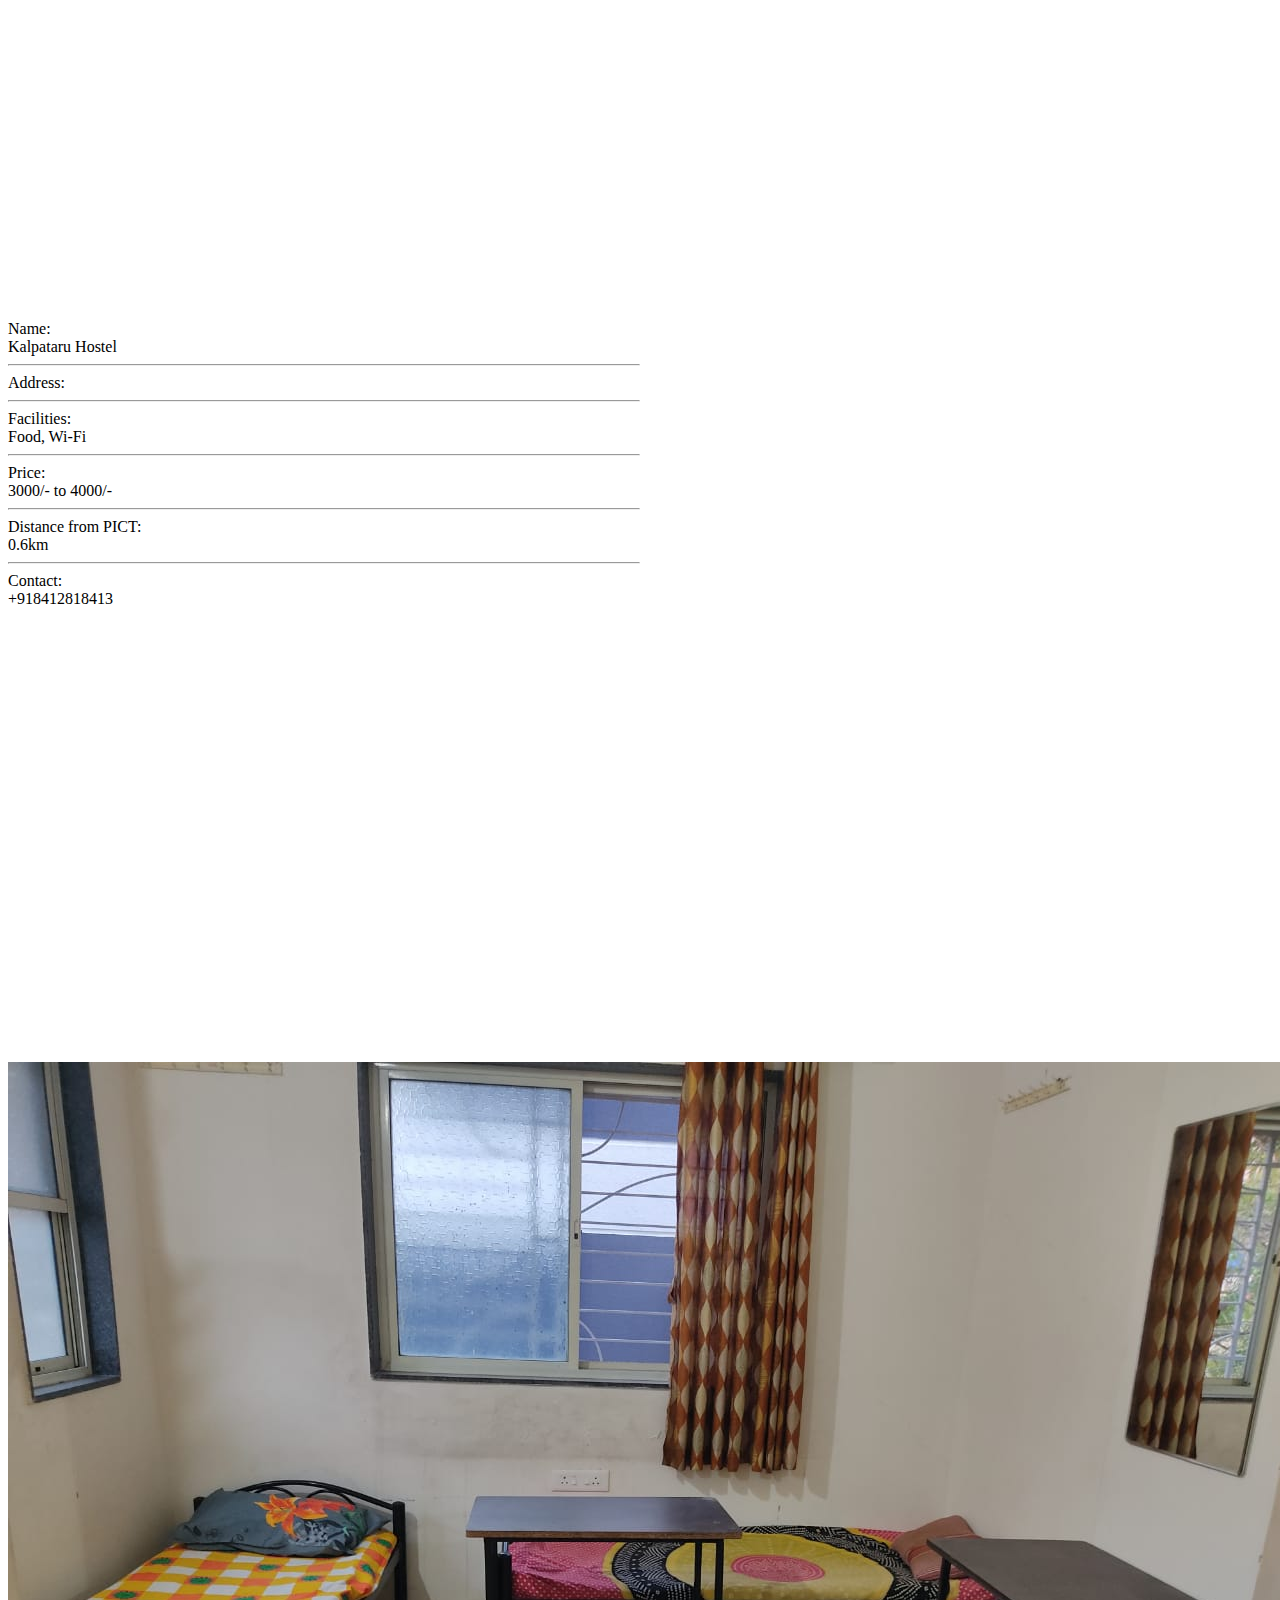
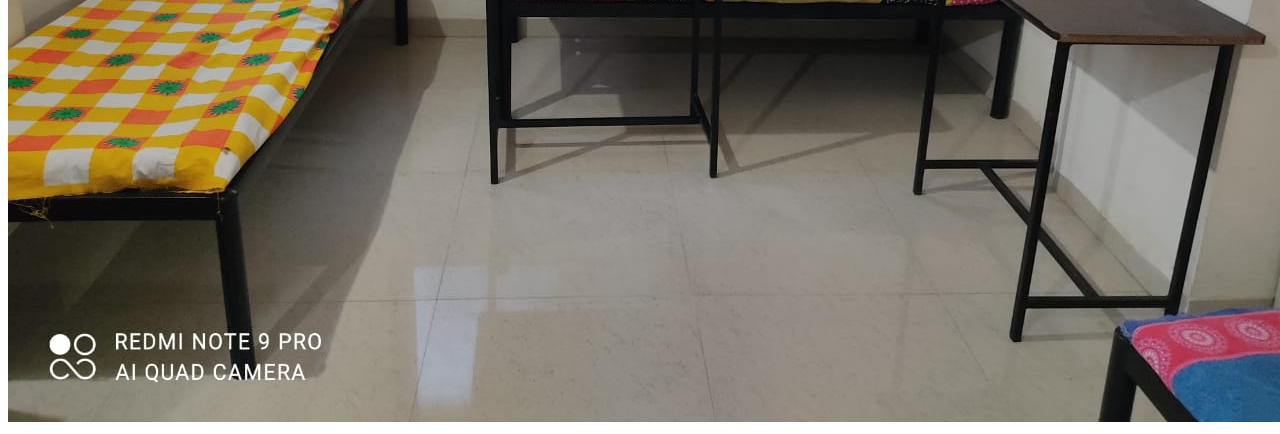
<file: Hostels/Kalpataru.html>
<!DOCTYPE html>
<html lang="en">

<head>
    <meta charset="UTF-8">
    <meta http-equiv="X-UA-Compatible" content="IE=edge">
    <meta name="viewport" content="width=device-width, initial-scale=1.0">
    <title>Direction</title>
    <link href="https://cdn.jsdelivr.net/npm/bootstrap@5.0.2/dist/css/bootstrap.min.css" rel="stylesheet" integrity="sha384-EVSTQN3/azprG1Anm3QDgpJLIm9Nao0Yz1ztcQTwFspd3yD65VohhpuuCOmLASjC" crossorigin="anonymous">

</head>

<body>
    <div class="row container content col-lg-6" style="margin-top: 20rem;">

        <div class="col-8 details container" style="width: 50%; height: 100%;">
            <div class="row name">
                <div class="col-5 infohead">Name: </div>
                <div class="col-7 infodet">Kalpataru Hostel</div>
            </div>

            <hr>

            <div class="row address">
                <div class="col-5 infohead">Address: </div>
                <div class="col-7 infodet"></div>
            </div>

            <hr>

            <div class="row facilities">
                <div class="col-5 infohead">Facilities: </div>
                <div class="col-7 infodet"> Food, Wi-Fi</div>
            </div>

            <hr>

            <div class="row price">
                <div class="col-5 infohead">Price: </div>
                <div class="col-7 infodet"> 3000/- to 4000/-</div>
            </div>

            <hr>

            <div class="row distance">
                <div class="col-5 infohead">Distance from PICT: </div>
                <div class="col-7 infodet">0.6km</div>
            </div>

            <hr>

            <div class="row contact">
                <div class="col-5 infohead">Contact: </div>
                <div class="col-7 infodet">+918412818413</div>
            </div>

        </div>

        <div class="col-4 map" style="width: 50%; height: 100%;">

            <iframe
                src="https://www.google.com/maps/embed?pb=!1m18!1m12!1m3!1d3784.396230012601!2d73.868459!3d18.465702999999998!2m3!1f0!2f0!3f0!3m2!1i1024!2i768!4f13.1!3m3!1m2!1s0!2zMTjCsDI3JzU2LjUiTiA3M8KwNTInMDYuNSJF!5e0!3m2!1sen!2sin!4v1676147526802!5m2!1sen!2sin"
                width="600" height="450" style="border:0;" allowfullscreen="" loading="lazy"
                referrerpolicy="no-referrer-when-downgrade"></iframe>
            

        </div>
    </div>
    <div>
        <img src="IMG-20230215-WA0014.jpg" alt="0">
    </div>
</body>

</html>
</file>
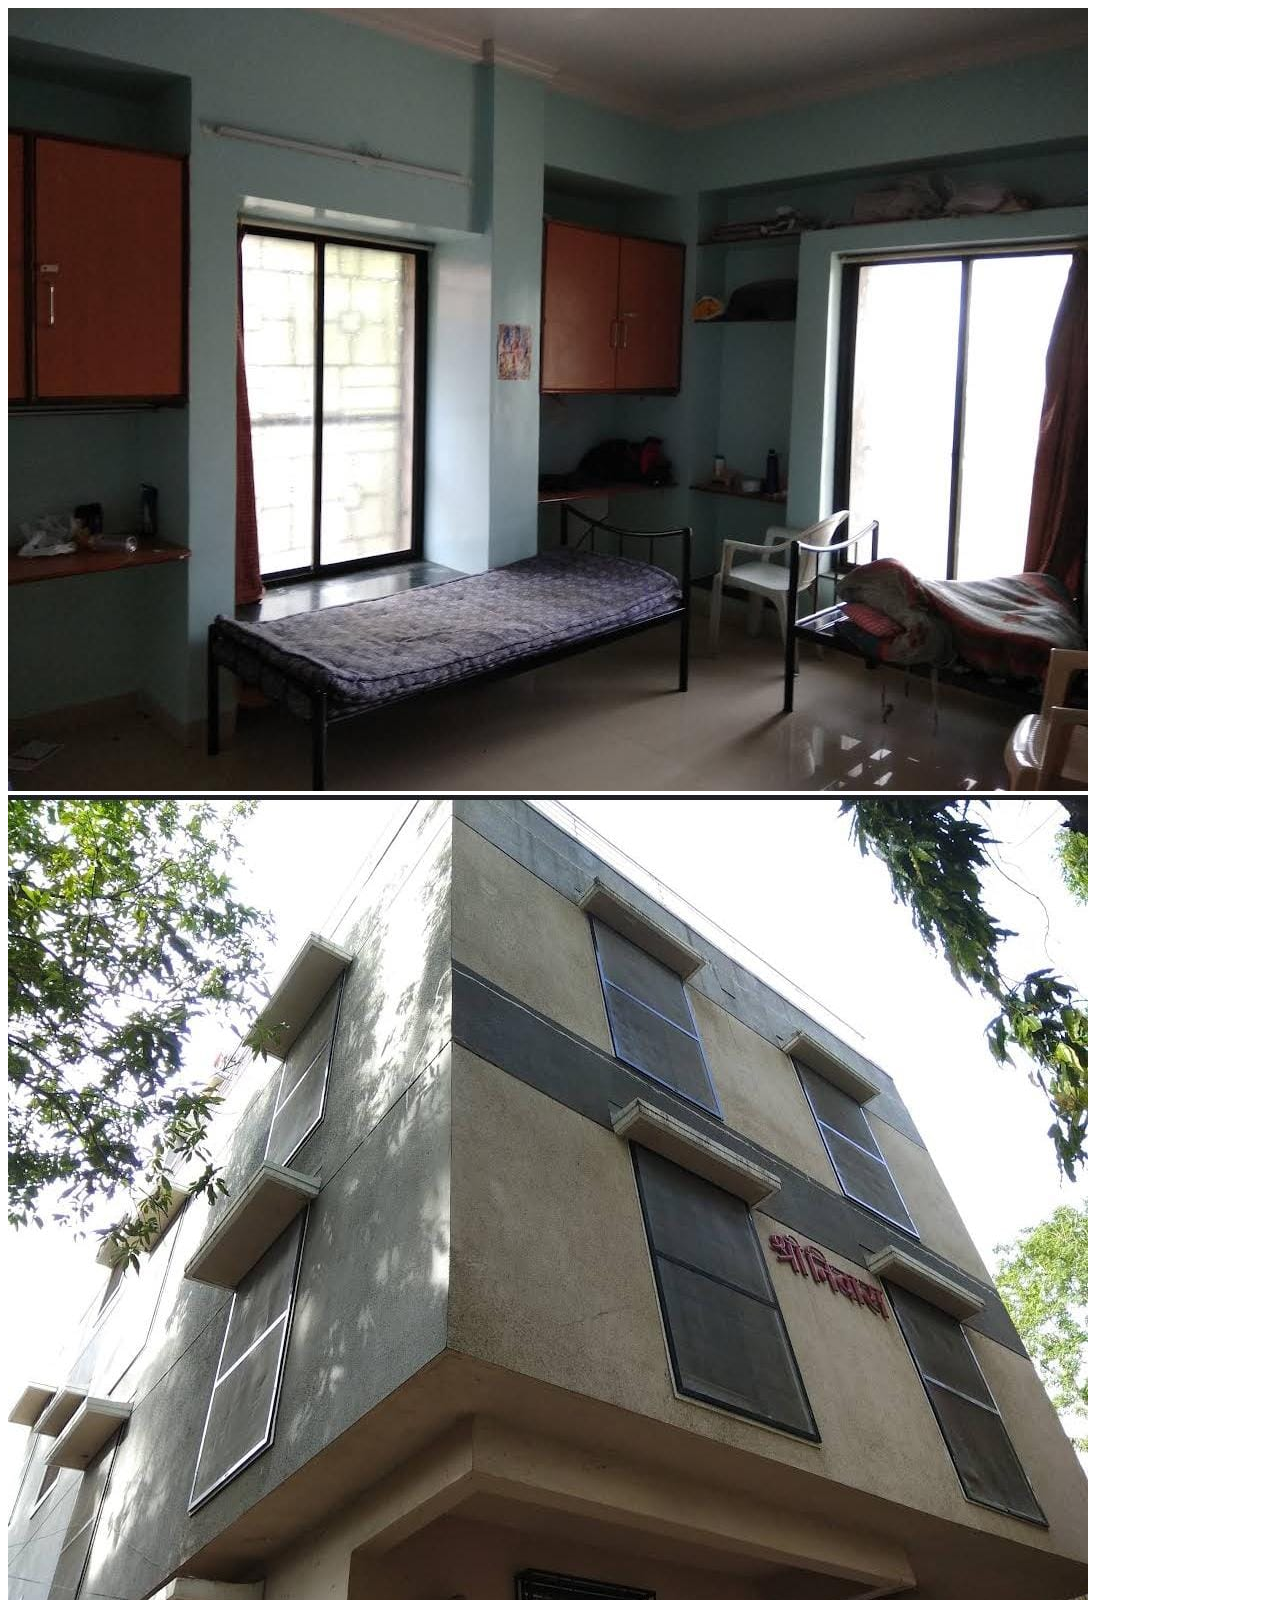
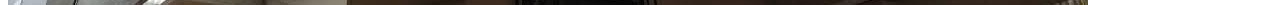
<file: Hostels/shrinivas.html>
<!DOCTYPE html>
<html lang="en">
<head>
    <meta charset="UTF-8">
    <meta http-equiv="X-UA-Compatible" content="IE=edge">
    <meta name="viewport" content="width=device-width, initial-scale=1.0">
    <title>Direction</title>
</head>
<body>
   <img src="shri.jpg" alt="1">
   <img src="shri2.jpg" alt="1">
</body>
</html>
</file>
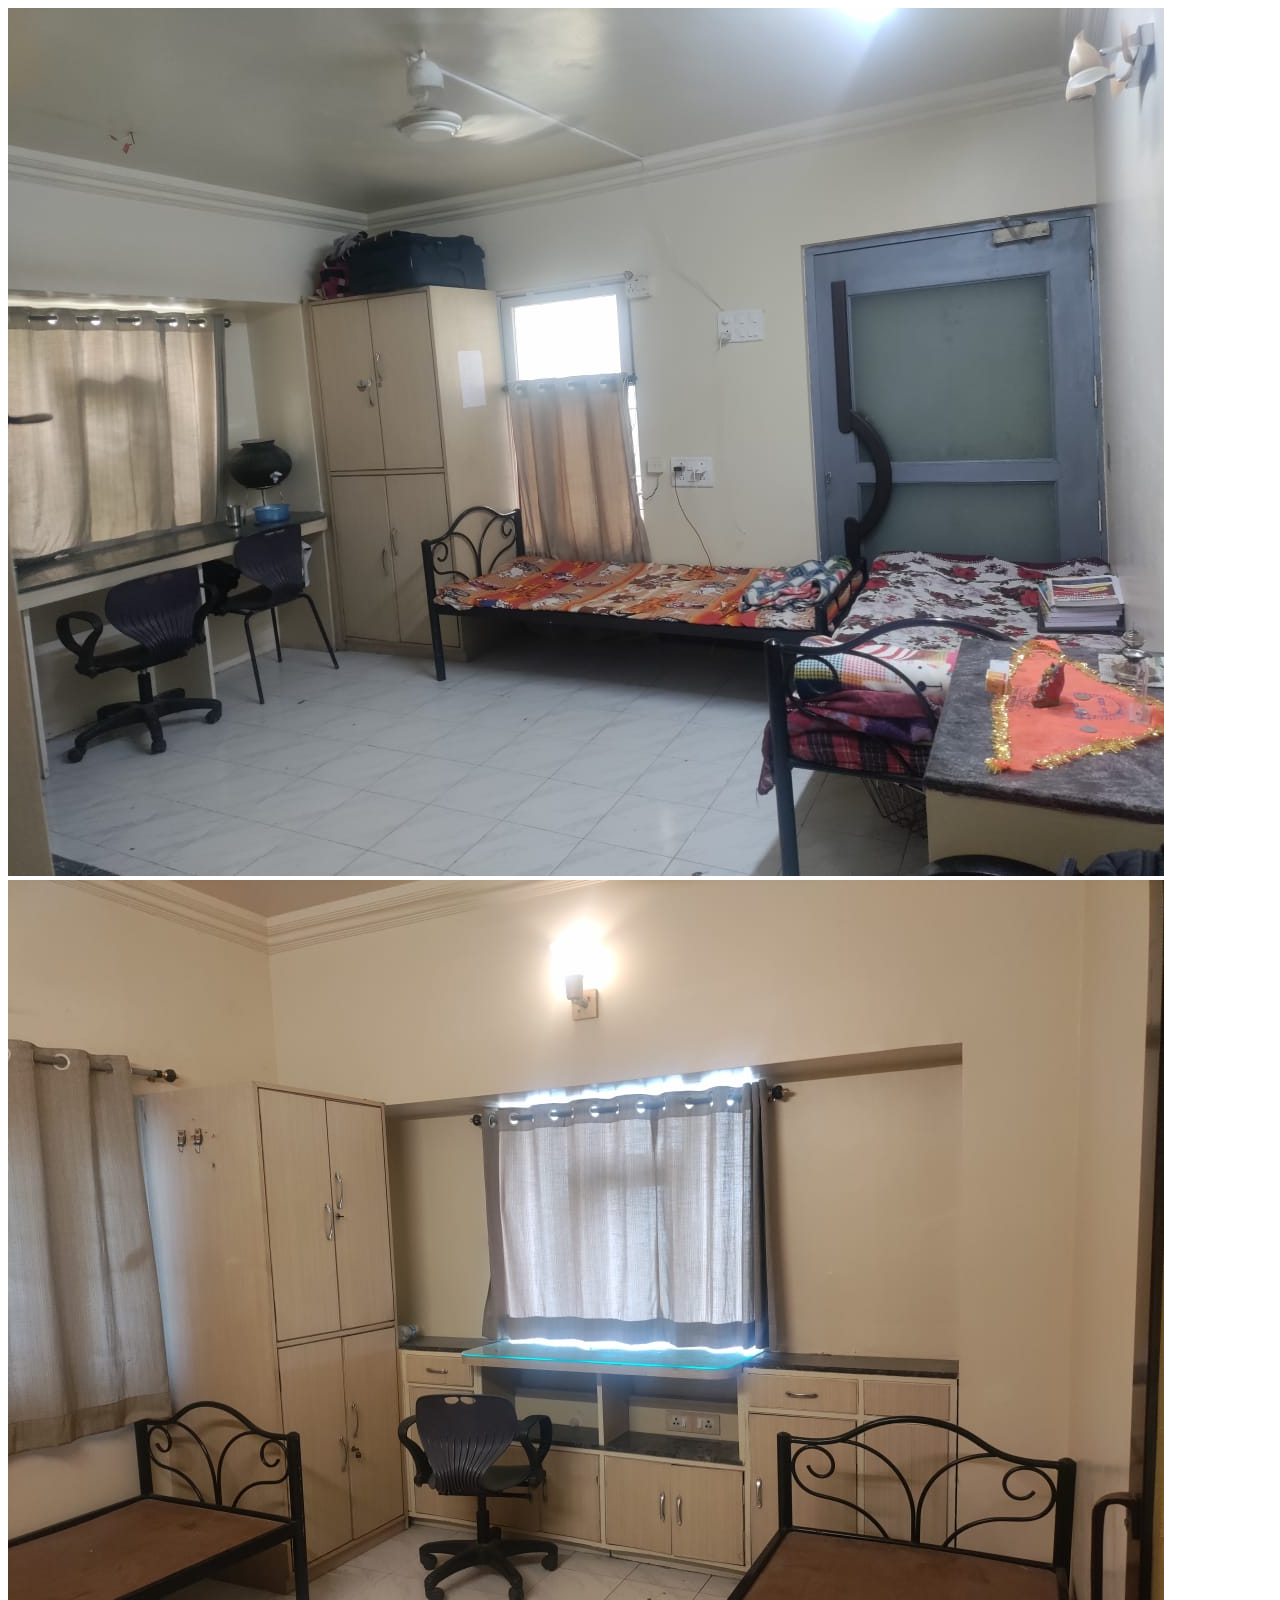
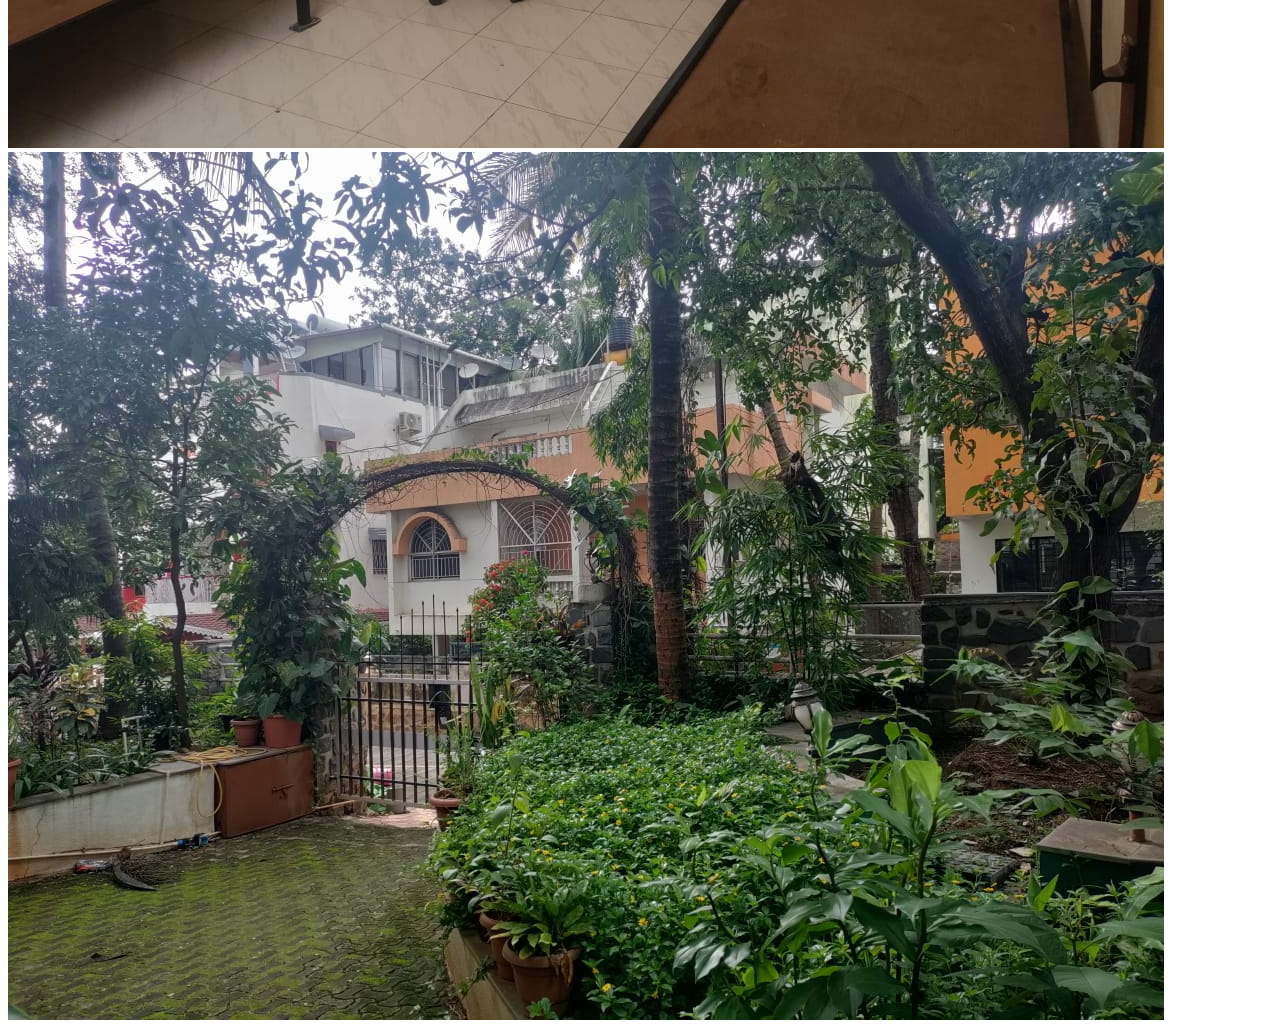
<file: Hostels/Stanza.html>
<!DOCTYPE html>
<html lang="en">
<head>
    <meta charset="UTF-8">
    <meta http-equiv="X-UA-Compatible" content="IE=edge">
    <meta name="viewport" content="width=device-width, initial-scale=1.0">
    <title>Direction</title>
</head>
<body>
   <img src="IMG-20230224-WA0013.jpg" alt="1">
   <img src="IMG-20230224-WA0014.jpg" alt="1">
   <img src="IMG-20230224-WA0016.jpg" alt="1">
   
</body>
</html>
</file>
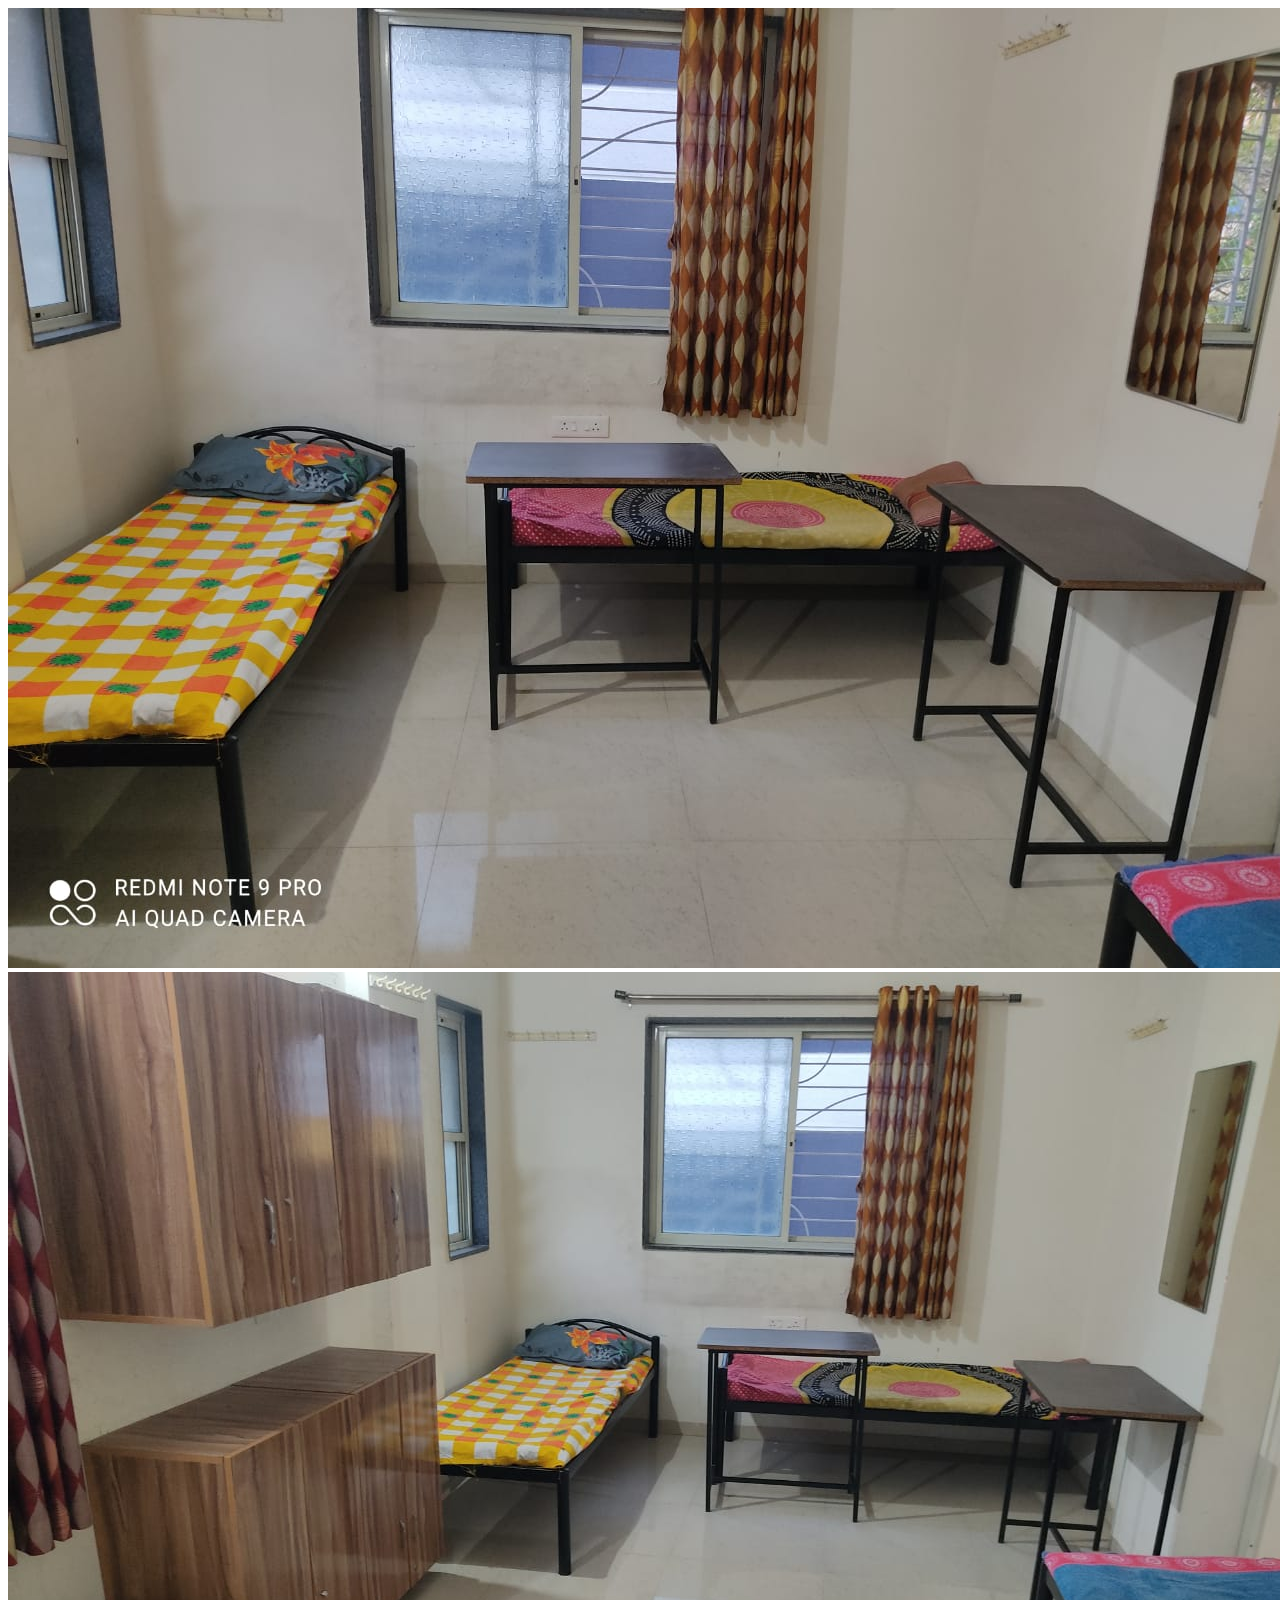
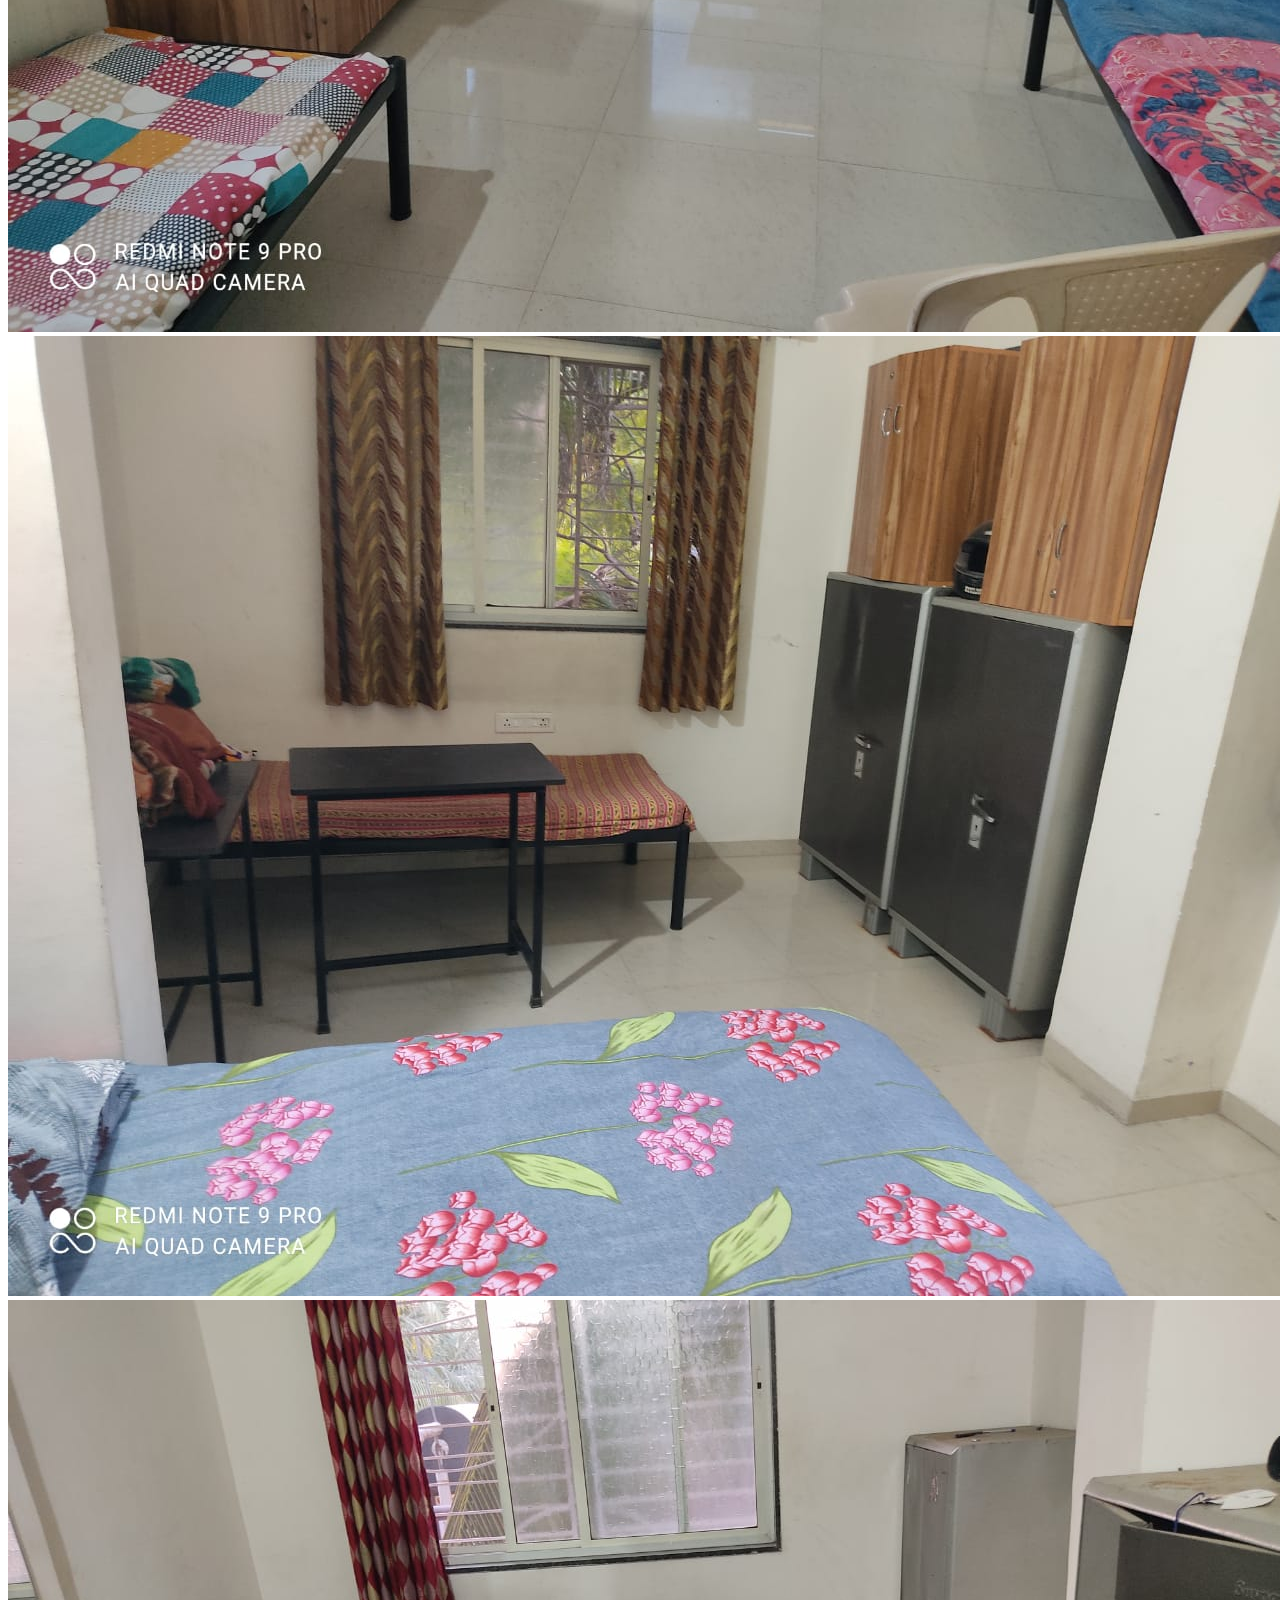
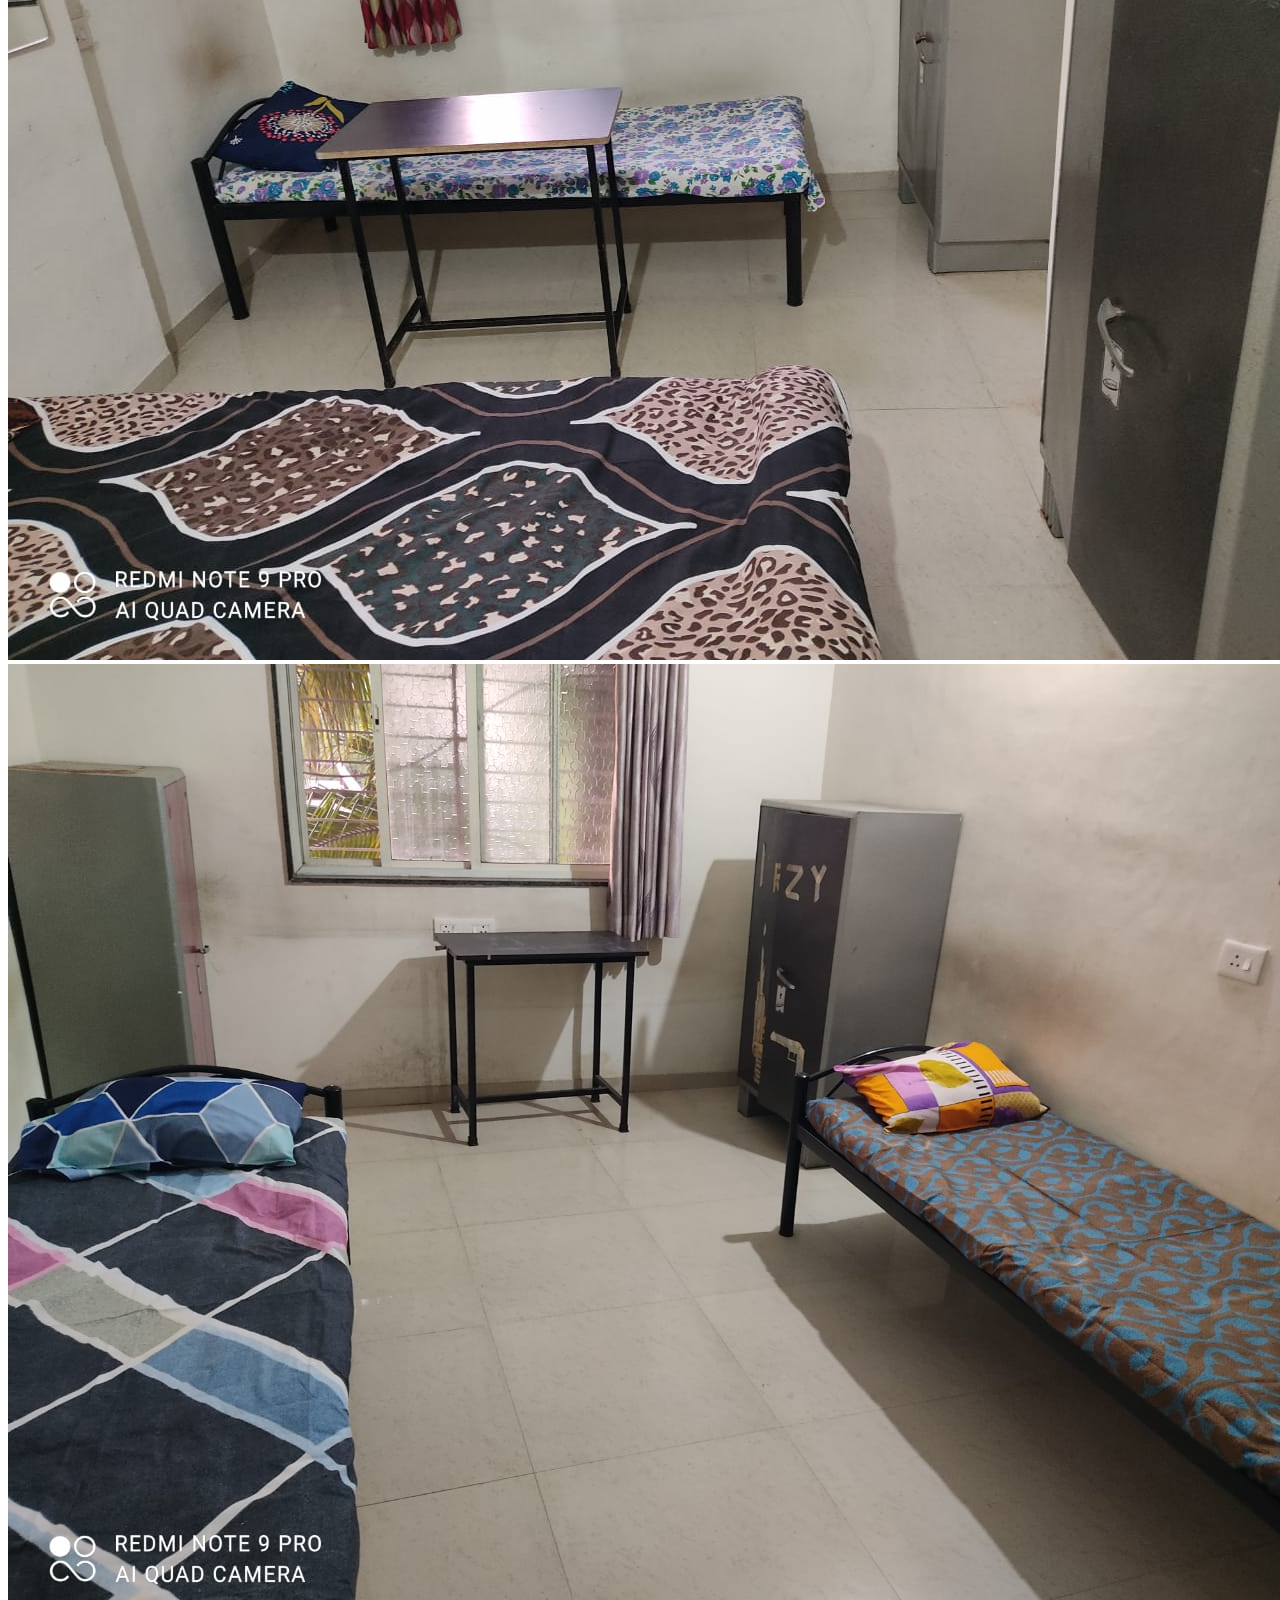
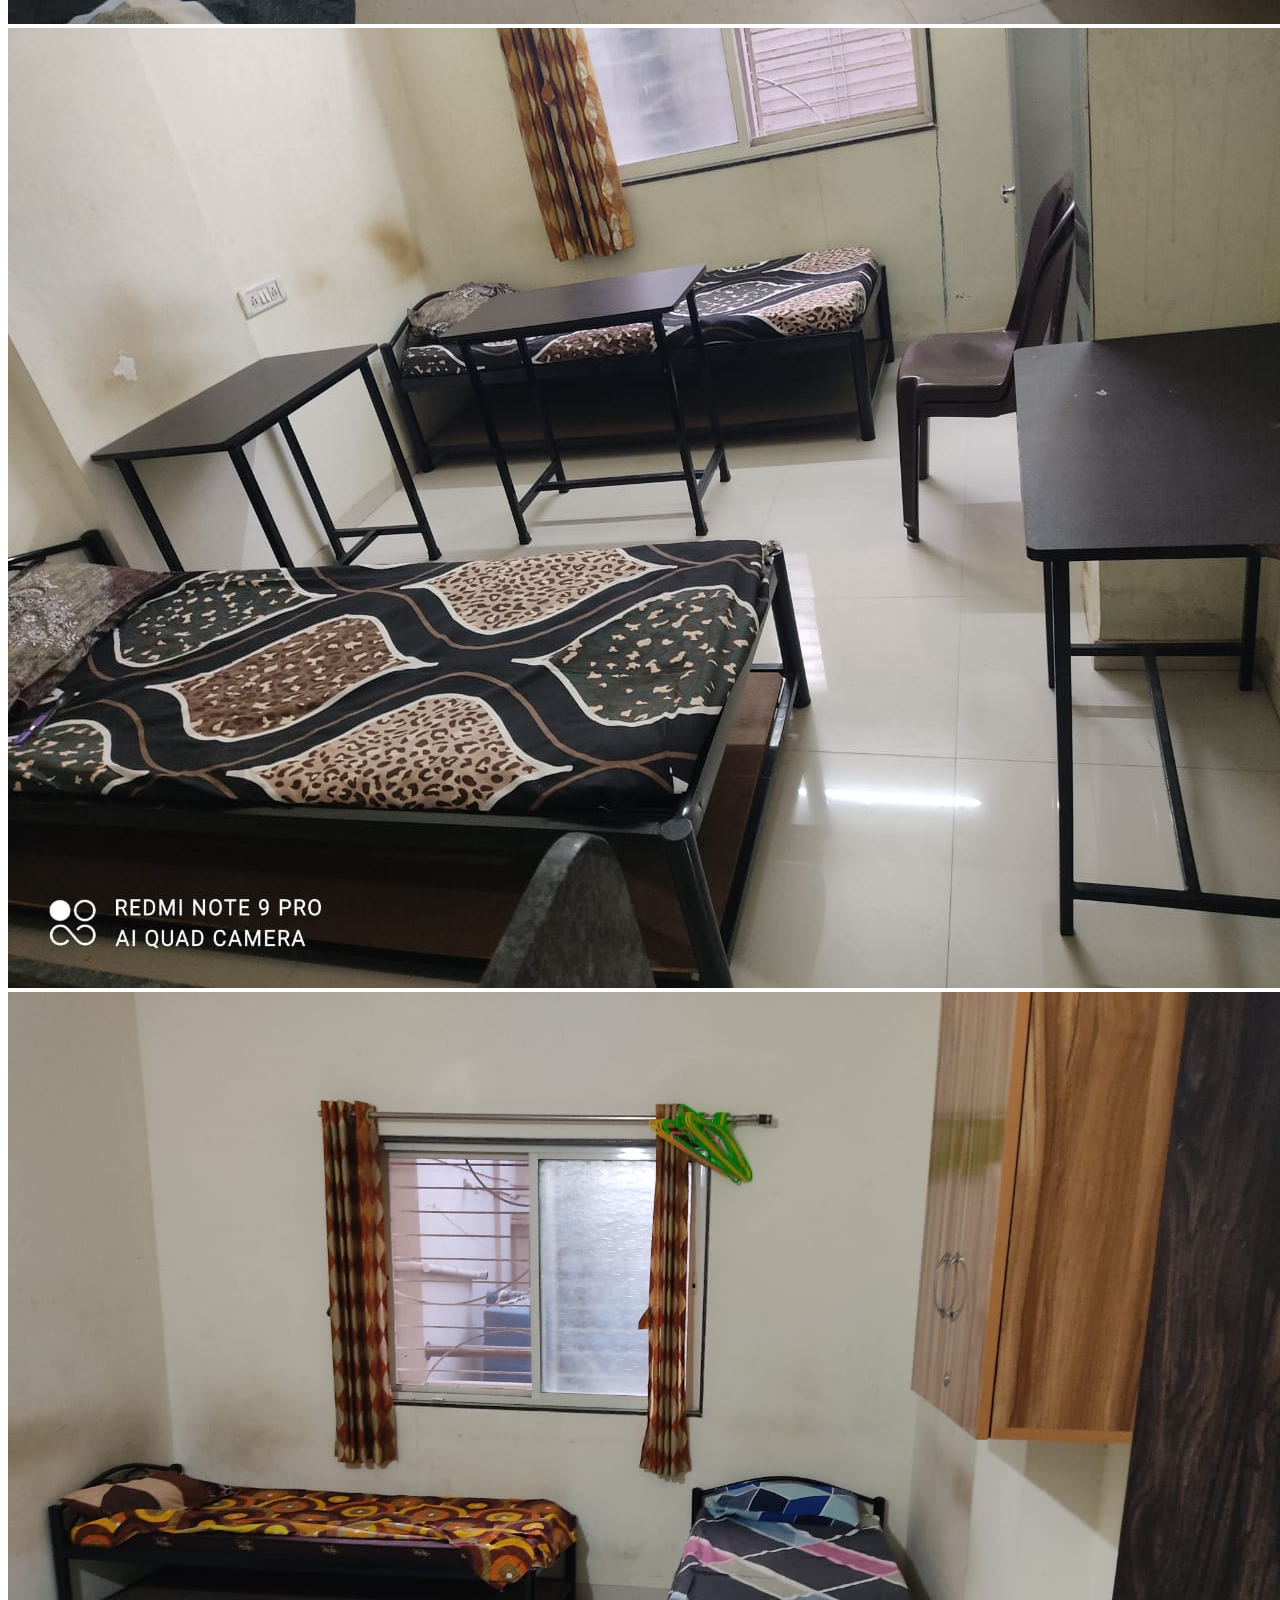
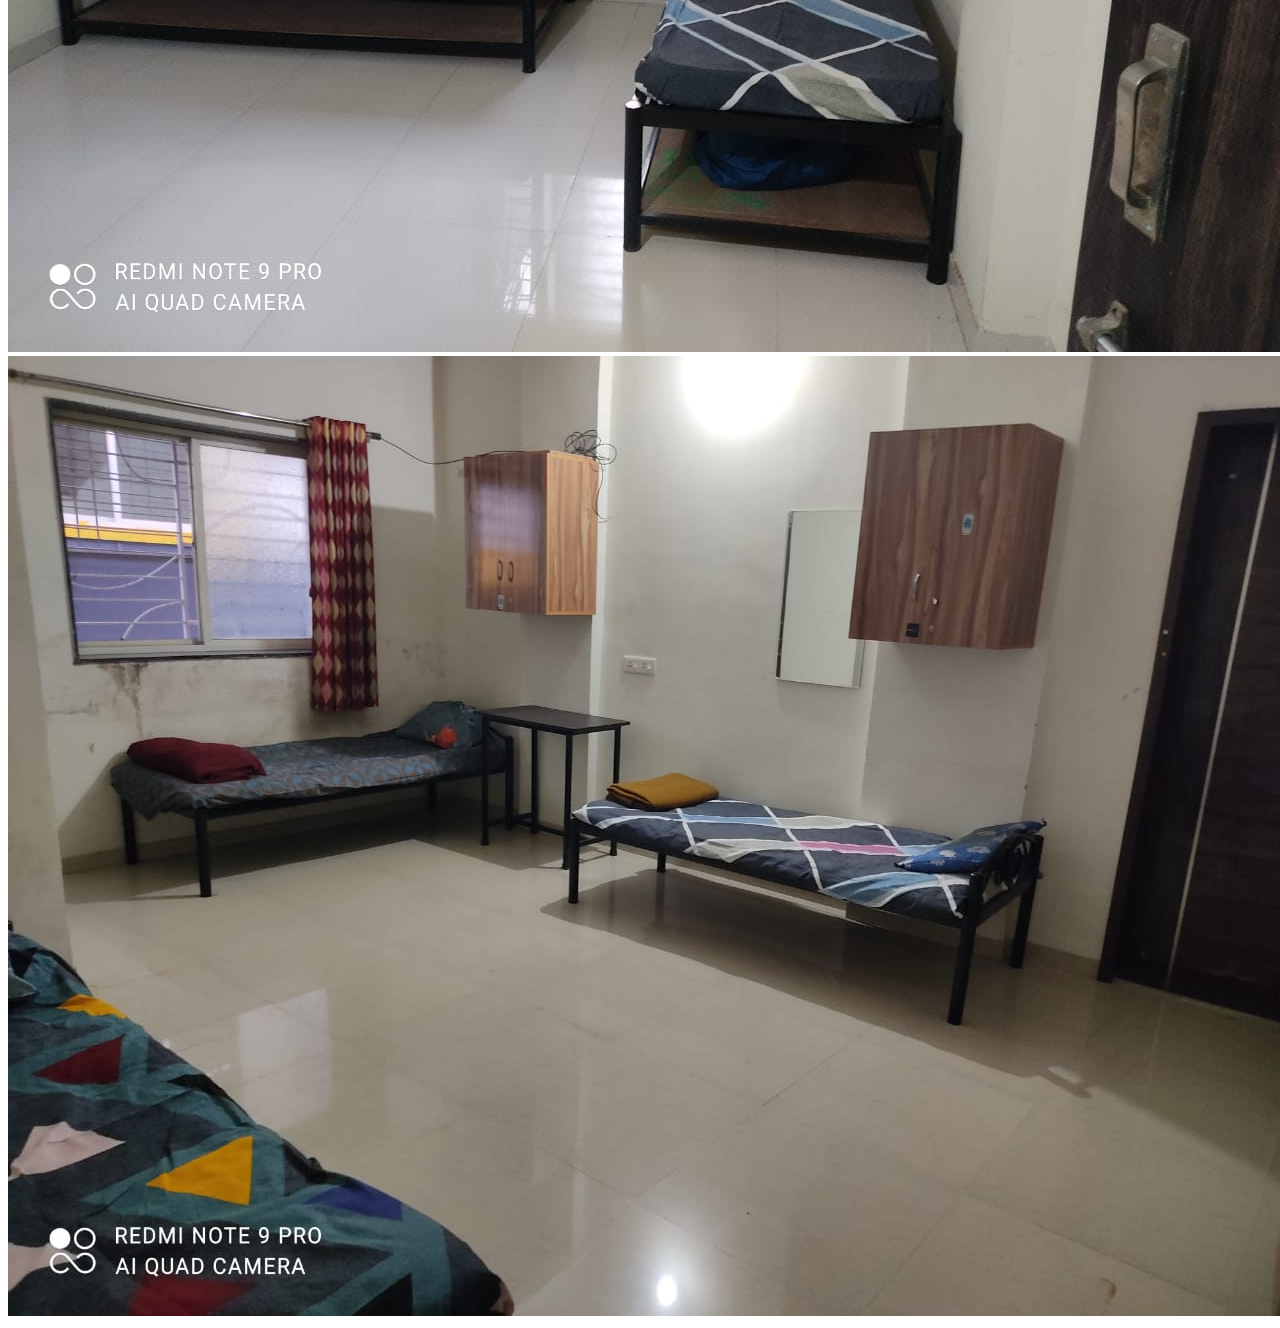
<file: Hostels/Swami.html>
<!DOCTYPE html>
<html lang="en">
<head>
    <meta charset="UTF-8">
    <meta http-equiv="X-UA-Compatible" content="IE=edge">
    <meta name="viewport" content="width=device-width, initial-scale=1.0">
    <title>Direction</title>
</head>
<body>
   <img src="IMG-20230215-WA0014.jpg" alt="1">
   <img src="IMG-20230215-WA0015.jpg" alt="1">
   <img src="IMG-20230215-WA0016.jpg" alt="1">
   <img src="IMG-20230215-WA0017.jpg" alt="1">
   <img src="IMG-20230215-WA0018.jpg" alt="1">
   <img src="IMG-20230215-WA0019.jpg" alt="1">
   <!-- <img src="IMG-20230215-WA0021.jpg" alt="1"> -->
   <img src="IMG-20230215-WA0022.jpg" alt="1">
   <!-- <img src="IMG-20230215-WA0023.jpg" alt="1"> -->
   <img src="IMG-20230215-WA0025.jpg" alt="1">
</body>
</html>
</file>
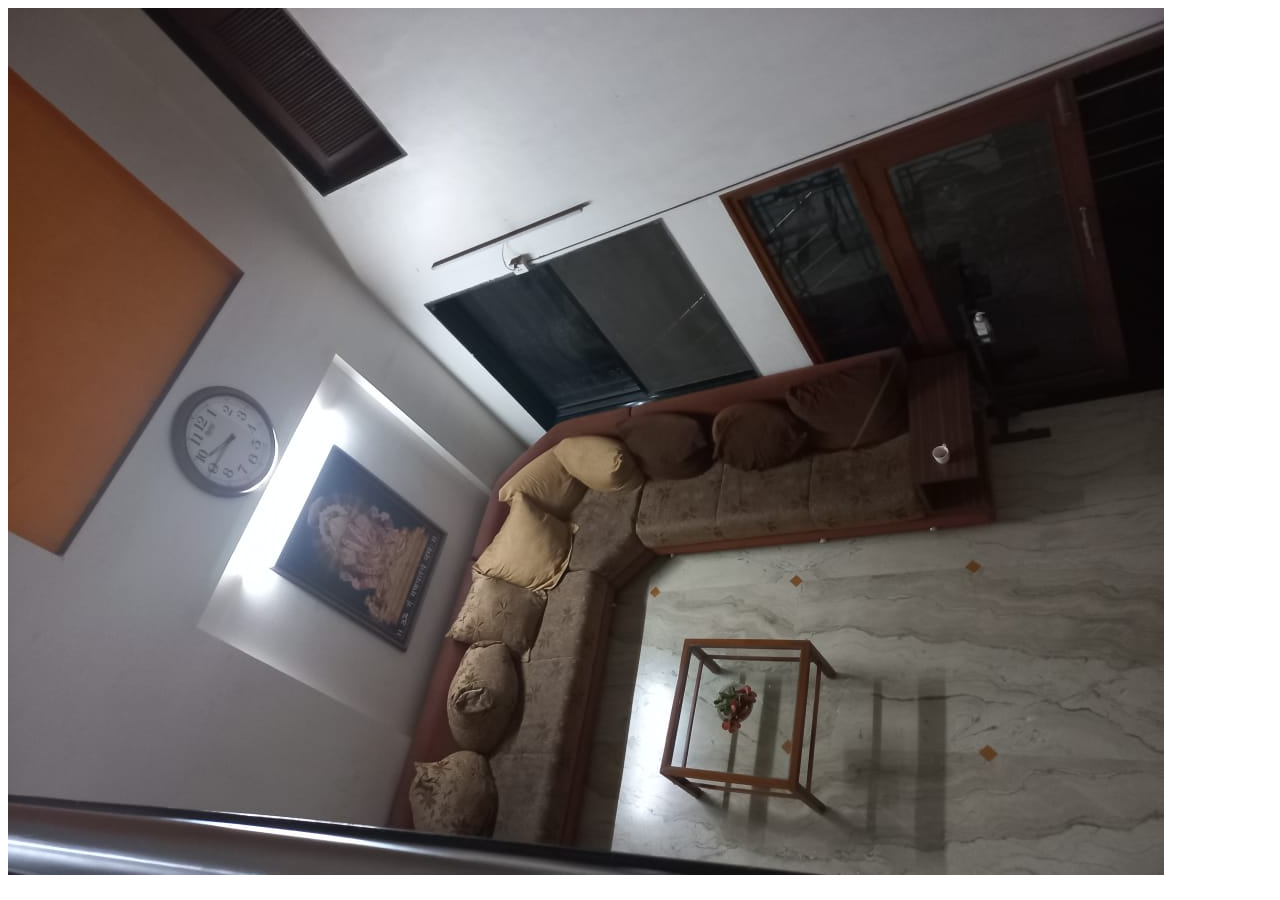
<file: Hostels/Vidyaniketan.html>
<!DOCTYPE html>
<html lang="en">
<head>
    <meta charset="UTF-8">
    <meta http-equiv="X-UA-Compatible" content="IE=edge">
    <meta name="viewport" content="width=device-width, initial-scale=1.0">
    <title>Direction</title>
</head>
<body>
   <img src="vidya.jpg" alt="1">
</body>
</html>
</file>
